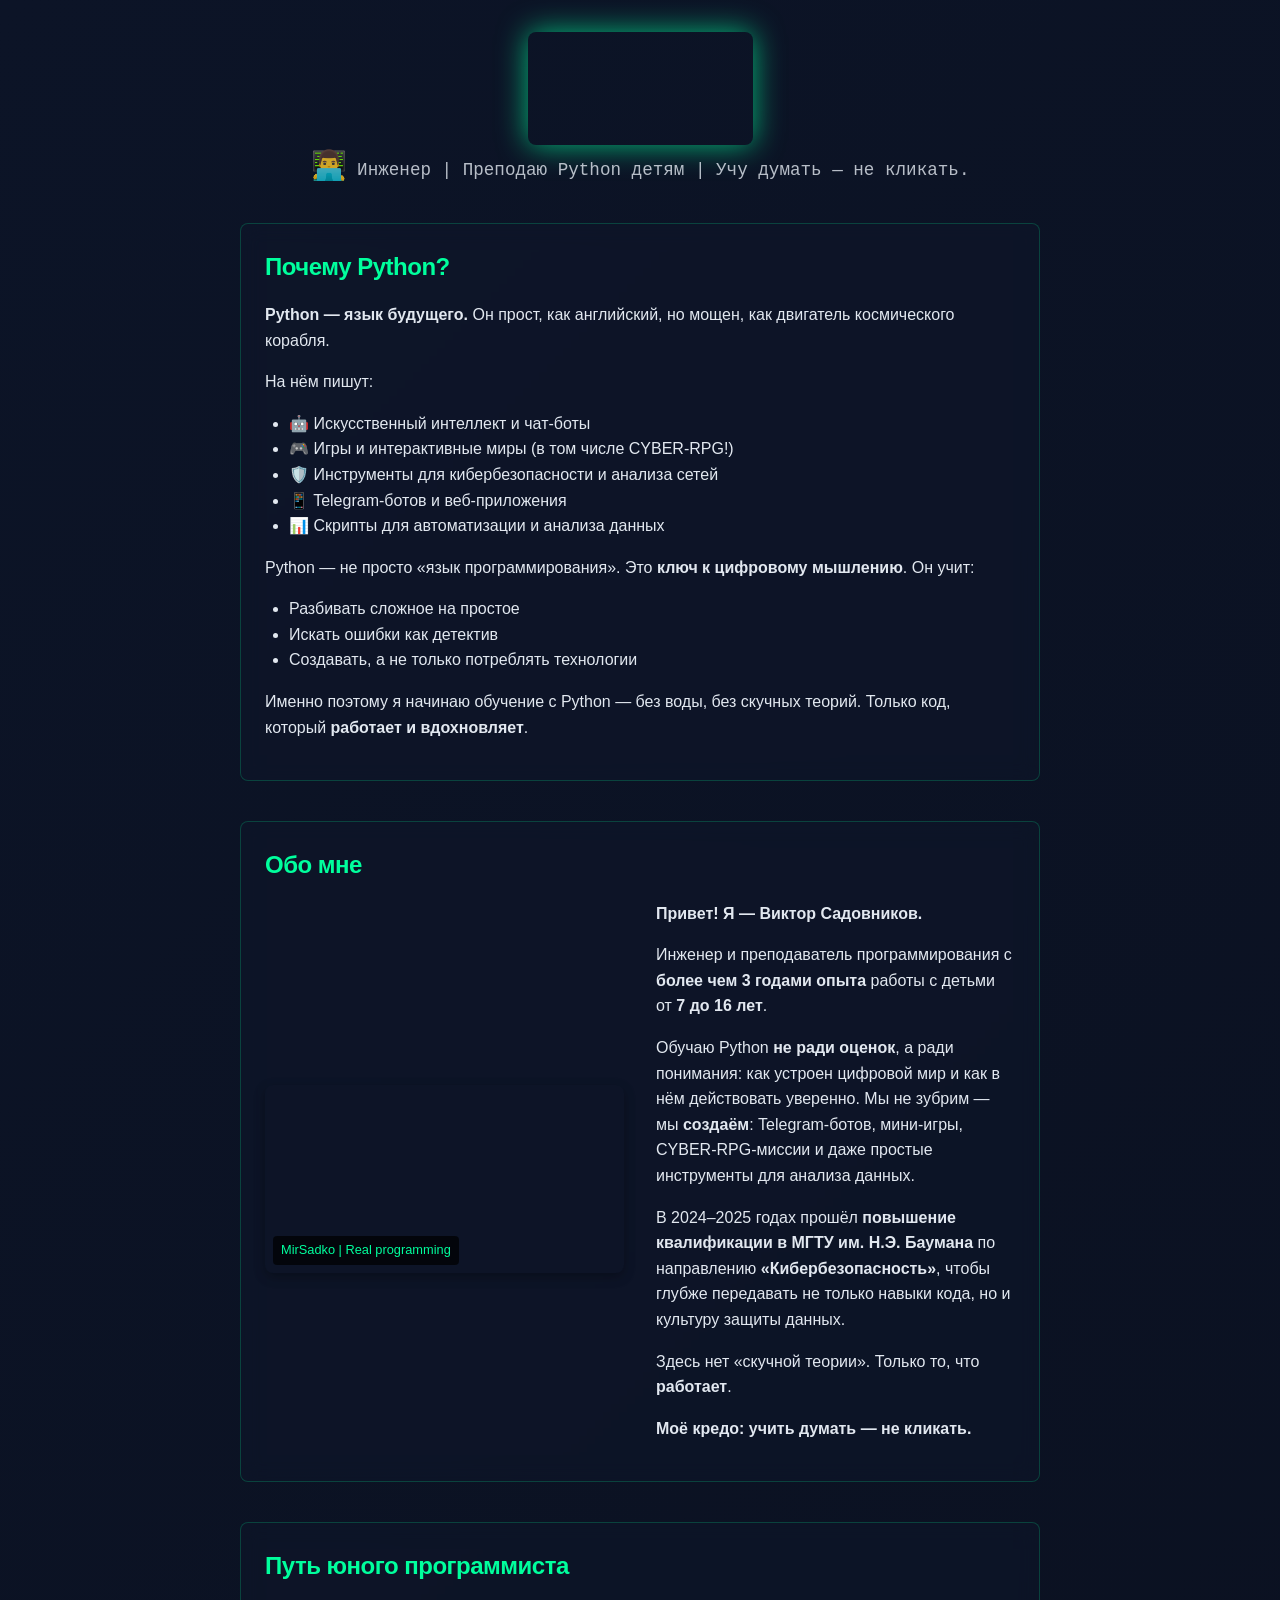
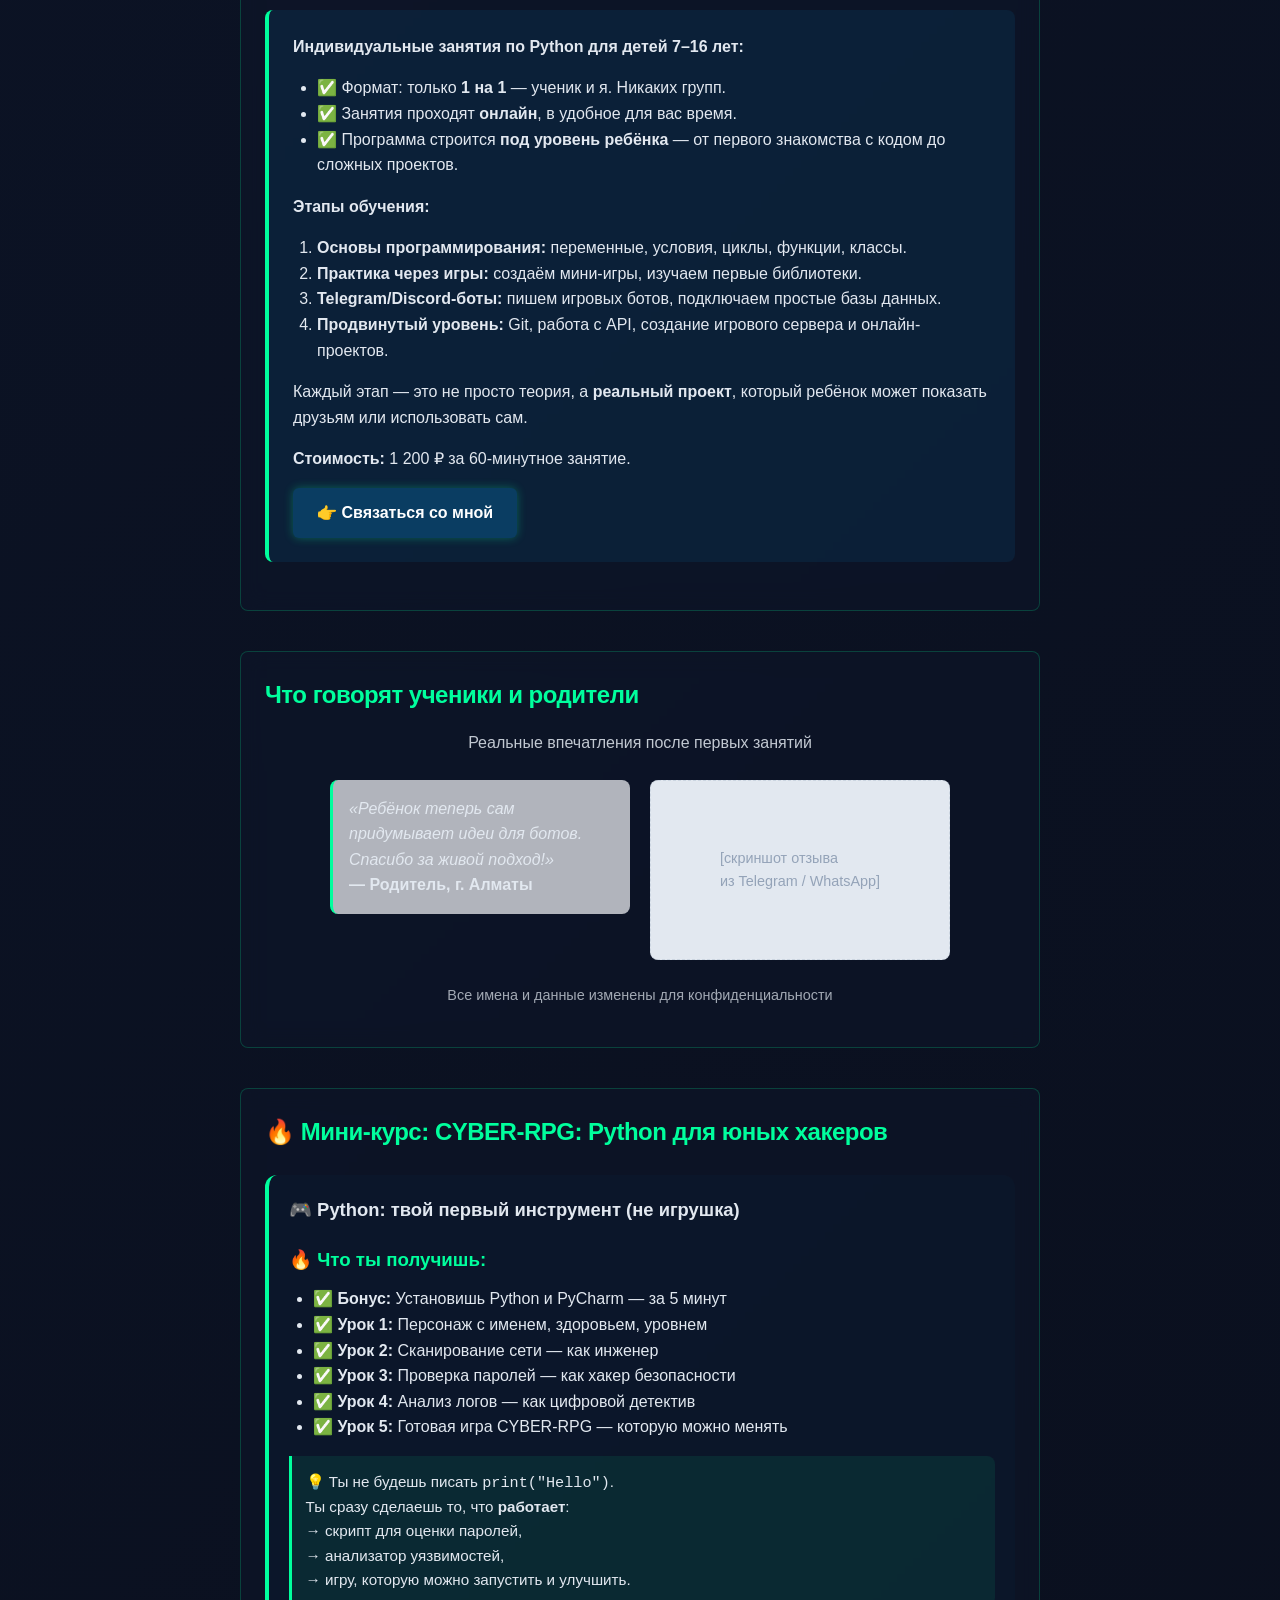
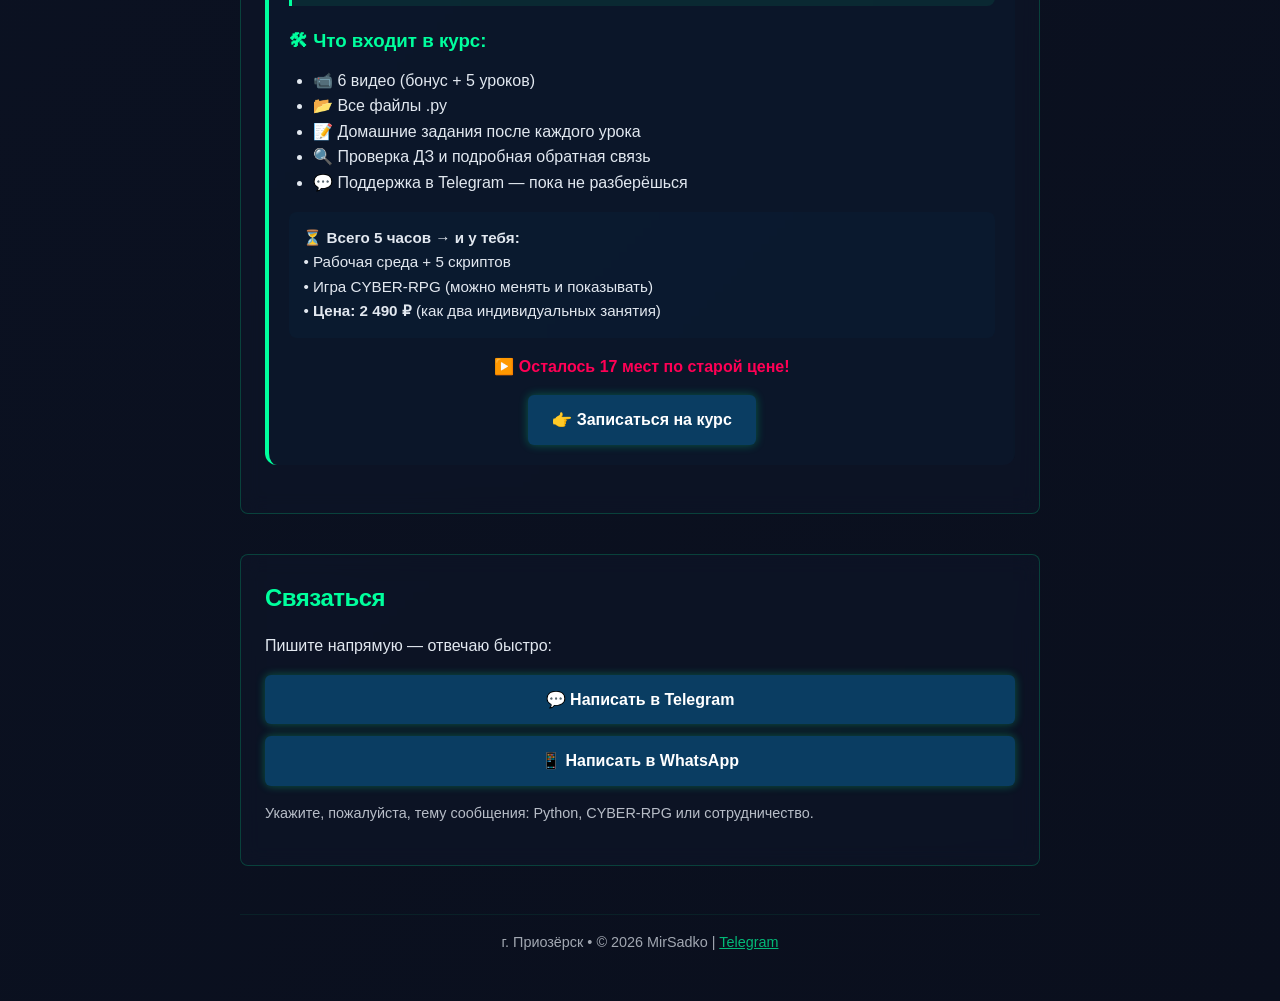
<file: index.html>
<!DOCTYPE html>
<html lang="ru">
<head>
  <meta charset="UTF-8">
  <meta name="viewport" content="width=device-width, initial-scale=1.0">
  <title>MirSadko — Python & Кибербезопасность для детей</title>
  <link rel="stylesheet" href="style.css">
</head>
<body>
  <div class="container">
    <header>
      <div style="display: flex; align-items: center; gap: 0.75rem; justify-content: center;">
        <video
          autoplay
          muted
          loop
          playsinline
          poster="https://via.placeholder.com/150x50?text=Loading..."
          style="width: 225px; height: auto; border-radius: 8px; box-shadow: 0 0 30px rgba(0, 255, 157, 0.7);"
        >
          <source src="assets/brend.mp4" type="video/mp4">
          MirSadko
        </video>
      </div>
      <p class="subtitle" >
        <span style="font-size: 1.8rem;">👨‍💻</span>
        Инженер | Преподаю Python детям | Учу думать — не кликать.
      </p>
    </header>

    <section class="section">
      <h2>Почему Python?</h2>
      <p><strong>Python — язык будущего.</strong> Он прост, как английский, но мощен, как двигатель космического корабля.</p>
      <p>На нём пишут:</p>
      <ul>
        <li>🤖 Искусственный интеллект и чат-боты</li>
        <li>🎮 Игры и интерактивные миры (в том числе CYBER-RPG!)</li>
        <li>🛡️ Инструменты для кибербезопасности и анализа сетей</li>
        <li>📱 Telegram-ботов и веб-приложения</li>
        <li>📊 Скрипты для автоматизации и анализа данных</li>
      </ul>
      <p>Python — не просто «язык программирования». Это <strong>ключ к цифровому мышлению</strong>. Он учит:</p>
      <ul>
        <li>Разбивать сложное на простое</li>
        <li>Искать ошибки как детектив</li>
        <li>Создавать, а не только потреблять технологии</li>
      </ul>
      <p>Именно поэтому я начинаю обучение с Python — без воды, без скучных теорий. Только код, который <strong>работает и вдохновляет</strong>.</p>
    </section>

    <section class="section">
      <h2>Обо мне</h2>
      <div style="display: flex; gap: 2rem; align-items: center; flex-wrap: wrap;">
        <!-- Видео вместо фото -->
        <div style="flex: 1; min-width: 300px; position: relative; overflow: hidden; border-radius: 8px; box-shadow: 0 4px 12px rgba(0,0,0,0.3);">
          <video
            autoplay
            muted
            loop
            playsinline
            poster="https://via.placeholder.com/600x400?text=Loading..."
            style="width: 100%; height: auto; border-radius: 8px;"
          >
            <source src="assets/koding.mp4" type="video/mp4">
            Ваш браузер не поддерживает видео.
          </video>
          <div style="position: absolute; bottom: 0.5rem; left: 0.5rem; background: rgba(0,0,0,0.7); padding: 0.25rem 0.5rem; border-radius: 4px; font-size: 0.8rem; color: #00ff9d;">
            MirSadko | Real programming
          </div>
        </div>

        <!-- Описание справа -->
        <div style="flex: 1; min-width: 300px;">
          <p><strong>Привет! Я — Виктор Садовников.</strong></p>
          <p>Инженер и преподаватель программирования с <strong>более чем 3 годами опыта</strong> работы с детьми от <strong>7 до 16 лет</strong>.</p>
          <p>Обучаю Python <strong>не ради оценок</strong>, а ради понимания: как устроен цифровой мир и как в нём действовать уверенно. Мы не зубрим — мы <strong>создаём</strong>: Telegram-ботов, мини-игры, CYBER-RPG-миссии и даже простые инструменты для анализа данных.</p>
          <p>В 2024–2025 годах прошёл <strong>повышение квалификации в МГТУ им. Н.Э. Баумана</strong> по направлению <strong>«Кибербезопасность»</strong>, чтобы глубже передавать не только навыки кода, но и культуру защиты данных.</p>
          <p>Здесь нет «скучной теории». Только то, что <strong>работает</strong>.</p>
          <p><strong>Моё кредо: учить думать — не кликать.</strong></p>
        </div>
      </div>
    </section>

    <section class="section">
      <h2>Путь юного программиста</h2>
      <div class="course-highlight">
        <p><strong>Индивидуальные занятия по Python для детей 7–16 лет:</strong></p>
        <ul>
          <li>✅ Формат: только <strong>1 на 1</strong> — ученик и я. Никаких групп.</li>
          <li>✅ Занятия проходят <strong>онлайн</strong>, в удобное для вас время.</li>
          <li>✅ Программа строится <strong>под уровень ребёнка</strong> — от первого знакомства с кодом до сложных проектов.</li>
        </ul>

        <p><strong>Этапы обучения:</strong></p>
        <ol>
          <li><strong>Основы программирования:</strong> переменные, условия, циклы, функции, классы.</li>
          <li><strong>Практика через игры:</strong> создаём мини-игры, изучаем первые библиотеки.</li>
          <li><strong>Telegram/Discord-боты:</strong> пишем игровых ботов, подключаем простые базы данных.</li>
          <li><strong>Продвинутый уровень:</strong> Git, работа с API, создание игрового сервера и онлайн-проектов.</li>
        </ol>

        <p>Каждый этап — это не просто теория, а <strong>реальный проект</strong>, который ребёнок может показать друзьям или использовать сам.</p>

        <p><strong>Стоимость:</strong> 1 200 ₽ за 60-минутное занятие.</p>
        <a href="#contact" class="btn">👉 Связаться со мной</a>
      </div>
    </section>

    <!-- Блок: Отзывы (шаблон) -->
    <section class="section">
      <h2>Что говорят ученики и родители</h2>
      <p style="text-align: center; opacity: 0.85; margin-bottom: 1.5rem;">
        Реальные впечатления после первых занятий
      </p>

      <!-- Место для скриншотов или цитат -->
      <div style="display: flex; flex-wrap: wrap; gap: 1.25rem; justify-content: center; align-items: flex-start;">

        <!-- Пример текстового отзыва -->
        <div style="background: rgba(248, 250, 252, 0.7); padding: 1rem; border-radius: 8px; max-width: 300px; font-style: italic; border-left: 3px solid var(--c-accent);">
          «Ребёнок теперь сам придумывает идеи для ботов. Спасибо за живой подход!»<br>
          <strong style="font-style: normal; color: var(--c-txt);">— Родитель, г. Алматы</strong>
        </div>

        <!-- Пример места под скриншот -->
        <div style="background: #e2e8f0; border: 1px dashed #cbd5e1; border-radius: 8px; width: 300px; height: 180px; display: flex; align-items: center; justify-content: center; color: #94a3b8; font-size: 0.9rem;">
          [скриншот отзыва<br>из Telegram / WhatsApp]
        </div>

      </div>

      <p style="text-align: center; margin-top: 1.5rem; font-size: 0.9em; opacity: 0.7;">
        Все имена и данные изменены для конфиденциальности
      </p>
    </section>

    <section class="section">
      <h2>🔥 Мини-курс: <span style="color: var(--c-accent);">CYBER-RPG: Python для юных хакеров</span></h2>

      <div class="course-highlight" style="background: rgba(10, 61, 98, 0.08); padding: 1.25rem; border-radius: 12px; border-left: 4px solid var(--c-accent);">

        <p style="font-size: 1.15rem; margin-bottom: 1rem;">
          <strong>🎮 Python: твой первый инструмент (не игрушка)</strong><br>
        </p>

        <h3 style="color: var(--c-accent); margin: 1.25rem 0 0.75rem;">🔥 Что ты получишь:</h3>
        <ul style="margin-bottom: 1rem;">
          <li>✅ <strong>Бонус:</strong> Установишь Python и PyCharm — за 5 минут</li>
          <li>✅ <strong>Урок 1:</strong> Персонаж с именем, здоровьем, уровнем</li>
          <li>✅ <strong>Урок 2:</strong> Сканирование сети — как инженер</li>
          <li>✅ <strong>Урок 3:</strong> Проверка паролей — как хакер безопасности</li>
          <li>✅ <strong>Урок 4:</strong> Анализ логов — как цифровой детектив</li>
          <li>✅ <strong>Урок 5:</strong> Готовая игра CYBER-RPG — которую можно менять</li>
        </ul>

        <div style="background: rgba(0, 255, 157, 0.08); border-left: 3px solid var(--c-accent); padding: 0.85rem; margin: 1rem 0; border-radius: 0 8px 8px 0; font-size: 0.95rem;">
          💡 Ты не будешь писать <code>print("Hello")</code>.<br>
          Ты сразу сделаешь то, что <strong>работает</strong>:<br>
          → скрипт для оценки паролей,<br>
          → анализатор уязвимостей,<br>
          → игру, которую можно запустить и улучшить.
        </div>

        <h3 style="color: var(--c-accent); margin: 1.25rem 0 0.75rem;">🛠 Что входит в курс:</h3>
        <ul style="margin-bottom: 1rem;">
          <li>📹 6 видео (бонус + 5 уроков)</li>
          <li>📂 Все файлы .py</li>
          <li>📝 Домашние задания после каждого урока</li>
          <li>🔍 Проверка ДЗ и подробная обратная связь</li>
          <li>💬 Поддержка в Telegram — пока не разберёшься</li>
        </ul>

        <div style="background: rgba(10, 61, 98, 0.1); padding: 0.9rem; border-radius: 8px; margin: 1rem 0; font-size: 0.95rem;">
          <strong>⏳ Всего 5 часов → и у тебя:</strong><br>
          • Рабочая среда + 5 скриптов<br>
          • Игра CYBER-RPG (можно менять и показывать)<br>
          • <strong>Цена: 2 490 ₽</strong> (как два индивидуальных занятия)
        </div>

        <div style="text-align: center; margin: 1rem 0; font-weight: bold; color: #ff0055; animation: pulse 2s infinite;">
          ▶️ Осталось <strong>17 мест</strong> по старой цене!
        </div>

        <div style="text-align: center;">
          <a href="https://t.me/Mir_Sadko" class="btn" target="_blank" rel="noopener">👉 Записаться на курс</a>
        </div>

      </div>
    </section>

    <section class="section" id="contact">
      <h2>Связаться</h2>
      <p>Пишите напрямую — отвечаю быстро:</p>
      <div style="display: flex; flex-direction: column; gap: 0.75rem; margin-top: 1rem;">
        <a href="https://t.me/Mir_Sadko" class="btn" target="_blank" rel="noopener">💬 Написать в Telegram</a>
        <a href="https://wa.me/79654542140" class="btn" target="_blank" rel="noopener">📱 Написать в WhatsApp</a>
      </div>
      <p style="margin-top: 1rem; font-size: 0.9em; opacity: 0.8;">
        Укажите, пожалуйста, тему сообщения: Python, CYBER-RPG или сотрудничество.
      </p>
    </section>

    <footer>
      <p>г. Приозёрск • © 2026 MirSadko | <a href="https://t.me/Mir_Sadko">Telegram</a></p>
    </footer>

  </div>
</body>
</html>
</file>
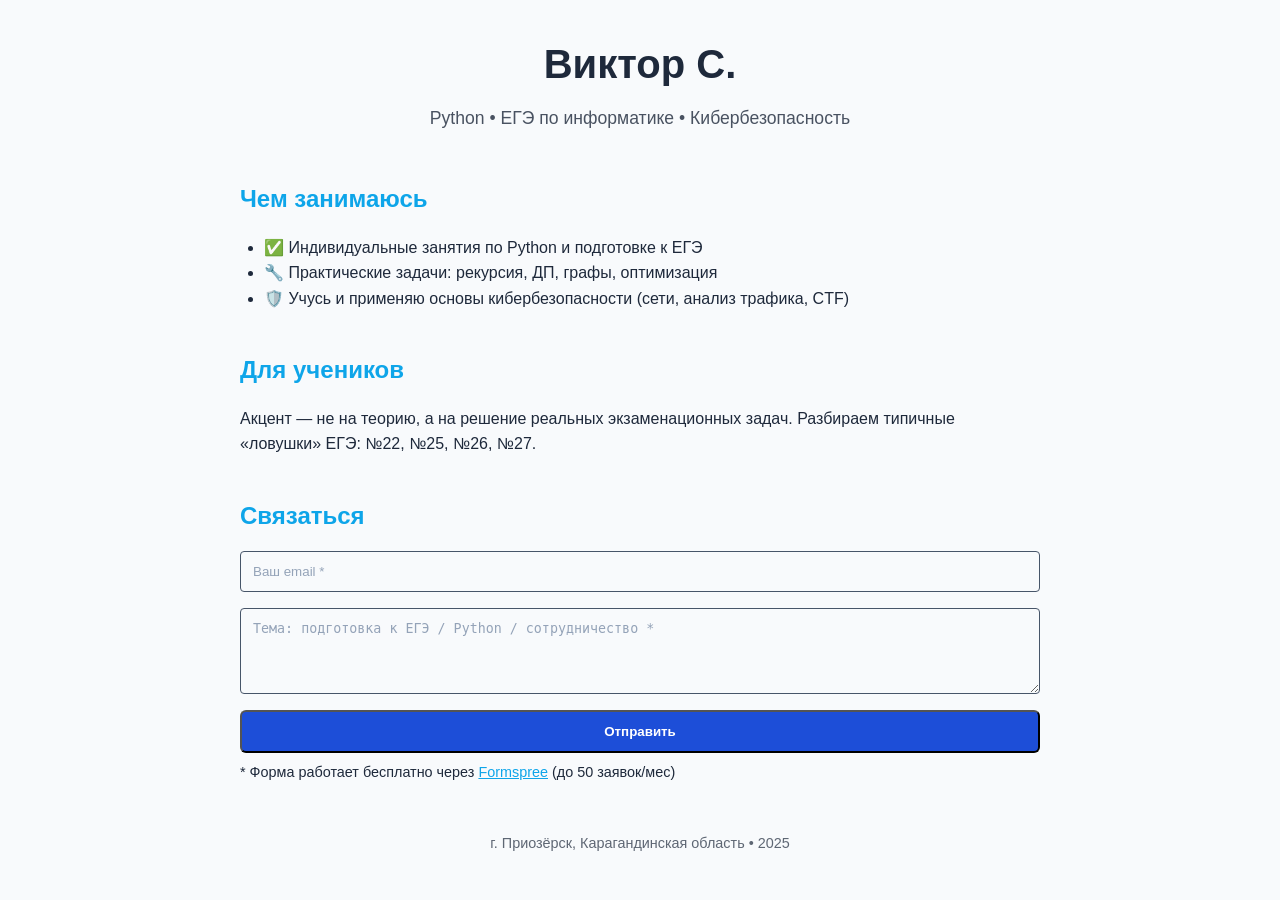
<file: Sait.html>
<!DOCTYPE html>
<html lang="ru">
<head>
  <meta charset="UTF-8">
  <meta name="viewport" content="width=device-width, initial-scale=1.0">
  <title>Виктор — Python & Кибербезопасность</title>
  <style>
    :root { --c-bg: #0f172a; --c-txt: #e2e8f0; --c-accent: #38bdf8; --c-btn: #1e40af; }
    @media (prefers-color-scheme: light) {
      :root { --c-bg: #f8fafc; --c-txt: #1e293b; --c-accent: #0ea5e9; --c-btn: #1d4ed8; }
    }
    * { margin: 0; padding: 0; box-sizing: border-box; }
    body {
      font-family: -apple-system, BlinkMacSystemFont, 'Segoe UI', sans-serif;
      background-color: var(--c-bg);
      color: var(--c-txt);
      line-height: 1.6;
      padding: 2rem 1rem;
    }
    .container { max-width: 800px; margin: 0 auto; }
    header { text-align: center; margin-bottom: 3rem; }
    h1 { font-size: 2.5rem; margin-bottom: 0.5rem; }
    .subtitle { font-size: 1.1rem; opacity: 0.8; }
    .section { margin-bottom: 2.5rem; }
    h2 { font-size: 1.5rem; margin-bottom: 1rem; color: var(--c-accent); }
    ul, ol { padding-left: 1.5rem; margin-bottom: 1rem; }
    .btn {
      display: inline-block;
      background: var(--c-btn);
      color: white;
      padding: 0.75rem 1.5rem;
      text-decoration: none;
      border-radius: 6px;
      font-weight: 600;
      transition: opacity 0.2s;
    }
    .btn:hover { opacity: 0.9; }
    form { display: grid; gap: 1rem; }
    input, textarea {
      padding: 0.75rem;
      border: 1px solid #475569;
      background: transparent;
      color: var(--c-txt);
      border-radius: 4px;
    }
    input::placeholder, textarea::placeholder { color: #94a3b8; }
    footer { text-align: center; margin-top: 3rem; font-size: 0.9rem; opacity: 0.7; }
  </style>
</head>
<body>
  <div class="container">
    <header>
      <h1>Виктор С.</h1>
      <div class="subtitle">Python • ЕГЭ по информатике • Кибербезопасность</div>
    </header>

    <section class="section">
      <h2>Чем занимаюсь</h2>
      <ul>
        <li>✅ Индивидуальные занятия по Python и подготовке к ЕГЭ</li>
        <li>🔧 Практические задачи: рекурсия, ДП, графы, оптимизация</li>
        <li>🛡️ Учусь и применяю основы кибербезопасности (сети, анализ трафика, CTF)</li>
      </ul>
    </section>

    <section class="section">
      <h2>Для учеников</h2>
      <p>Акцент — не на теорию, а на решение реальных экзаменационных задач. Разбираем типичные «ловушки» ЕГЭ: №22, №25, №26, №27.</p>
    </section>

    <section class="section">
      <h2>Связаться</h2>
      <form action="https://formspree.io/f/YOUR_FORM_ID" method="POST">
        <input type="email" name="email" placeholder="Ваш email *" required>
        <textarea name="message" rows="4" placeholder="Тема: подготовка к ЕГЭ / Python / сотрудничество *" required></textarea>
        <button class="btn" type="submit">Отправить</button>
      </form>
      <p style="margin-top: 0.5rem; font-size: 0.9em;">
        * Форма работает бесплатно через <a href="https://formspree.io" style="color:var(--c-accent)">Formspree</a> (до 50 заявок/мес)
      </p>
    </section>

    <footer>
      <p>г. Приозёрск, Карагандинская область • 2025</p>
    </footer>
  </div>
</body>
</html>
</file>
<file: style.css>
:root {
  --c-bg: #0c1427;
  --c-txt: #e2e8f0;
  --c-accent: #00ff9d;
  --c-btn: #0a3d62;
  --c-glow: #00ff9d;
}

* {
  margin: 0;
  padding: 0;
  box-sizing: border-box;
}

header video {
  animation: neon-glow 1.5s ease-in-out infinite alternate;
}

@keyframes neon-glow {
  from { filter: drop-shadow(0 0 3px #00ff9d); }
  to { filter: drop-shadow(0 0 9px #00ff9d) brightness(1.2); }
}

body {
  font-family: -apple-system, BlinkMacSystemFont, 'Segoe UI', Roboto, Helvetica, Arial, sans-serif;
  background: linear-gradient(135deg, var(--c-bg), #0a0f1d);
  color: var(--c-txt);
  line-height: 1.6;
  padding: 2rem 1rem;
}

.container {
  max-width: 800px;
  margin: 0 auto;
}

header {
  text-align: center;
  margin-bottom: 2rem;
  animation: glow 2s ease-in-out infinite alternate;
}

@keyframes glow {
  from { text-shadow: 0 0 5px var(--c-glow); }
  to { text-shadow: 0 0 20px var(--c-glow); }
}

h1 {
  font-weight: 700;
  letter-spacing: -0.5px;
  font-size: 2.5rem;
  margin-bottom: 0.5rem;
  color: var(--c-accent);
}

.subtitle {
  font-size: 1.1rem;
  opacity: 0.8;
  font-family: 'Courier New', monospace;
}

.section {
  margin-bottom: 2.5rem;
  padding: 1.5rem;
  border-radius: 8px;
  background: rgba(15, 23, 42, 0.5);
  backdrop-filter: blur(10px);
  border: 1px solid rgba(0, 255, 157, 0.2);
  color: var(--c-txt);
}

h2 {
  font-size: 1.5rem;
  margin-bottom: 1rem;
  color: var(--c-accent);
  font-weight: 700;
  letter-spacing: -0.5px;
}

ul, ol {
  padding-left: 1.5rem;
  margin-bottom: 1rem;
}

p {
  margin-bottom: 1rem;
}

.btn {
  display: inline-block;
  background: var(--c-btn);
  color: white;
  padding: 0.75rem 1.5rem;
  text-decoration: none;
  border-radius: 6px;
  font-weight: 600;
  transition: all 0.3s ease;
  text-align: center;
  box-shadow: 0 0 10px rgba(0, 255, 157, 0.3);
}

.btn:hover {
  background: var(--c-accent);
  color: black;
  box-shadow: 0 0 20px rgba(0, 255, 157, 0.6);
  transform: translateY(-2px);
}

.course-highlight {
  background: rgba(10, 61, 98, 0.3);
  padding: 1.5rem;
  border-radius: 8px;
  border-left: 4px solid var(--c-accent);
  margin: 1.5rem 0;
  animation: pulse 2s ease-in-out infinite;
}

@keyframes pulse {
  0% { box-shadow: 0 0 0 0 rgba(0, 255, 157, 0.3); }
  70% { box-shadow: 0 0 0 10px rgba(0, 255, 157, 0); }
  100% { box-shadow: 0 0 0 0 rgba(0, 255, 157, 0); }
}

form {
  display: grid;
  gap: 1rem;
}

input, textarea {
  padding: 0.75rem;
  border: 1px solid #475569;
  background: transparent;
  color: var(--c-txt);
  border-radius: 4px;
  font-family: inherit;
}

input::placeholder, textarea::placeholder {
  color: #94a3b8;
}

footer {
  text-align: center;
  margin-top: 3rem;
  font-size: 0.9rem;
  opacity: 0.7;
  border-top: 1px solid rgba(0, 255, 157, 0.1);
  padding-top: 1rem;
}

a {
  color: var(--c-accent);
  text-decoration: underline;
  transition: color 0.2s;
}

a:hover {
  color: #00ff9d;
  text-shadow: 0 0 5px #00ff9d;
}

.video-container {
  position: relative;
  width: 100%;
  height: 400px;
  overflow: hidden;
  border-radius: 12px;
  margin: 2rem 0;
  box-shadow: 0 8px 32px rgba(0, 0, 0, 0.5);
}

.video-container video {
  width: 100%;
  height: 100%;
  object-fit: cover;
  position: absolute;
  top: 0;
  left: 0;
}

.hero-text {
  position: absolute;
  bottom: 1rem;
  left: 1rem;
  background: rgba(0, 0, 0, 0.7);
  padding: 0.5rem 1rem;
  border-radius: 4px;
  font-family: 'Courier New', monospace;
  font-size: 0.9rem;
  color: var(--c-accent);
}
</file>
